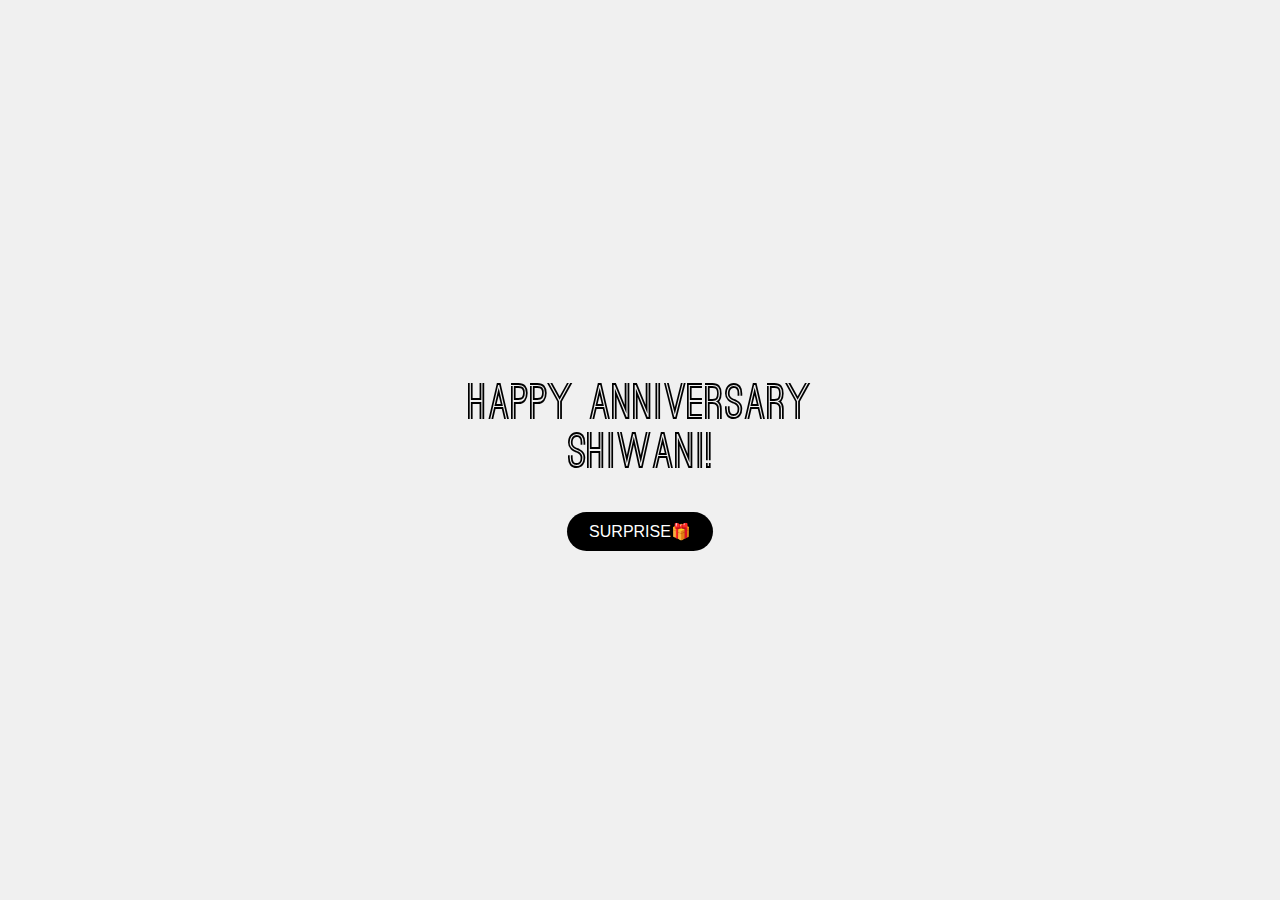
<file: index.html>
<!DOCTYPE html>
<html lang="en">
<head>
    <meta charset="UTF-8">
    <meta name="viewport" content="width=device-width, initial-scale=1.0">
    <title>SURPRISE🎁</title>
    <link rel="stylesheet" href="one.css">
</head>
<body>
    <div class="container">
        <h1>Happy Anniversary<br>Shiwani!</h1>
        <a href="two.html" id="heartButton" class="button">SURPRISE🎁</a>
      </div>
    
    <script src="one.js"></script>
</body>
</html>
</file>
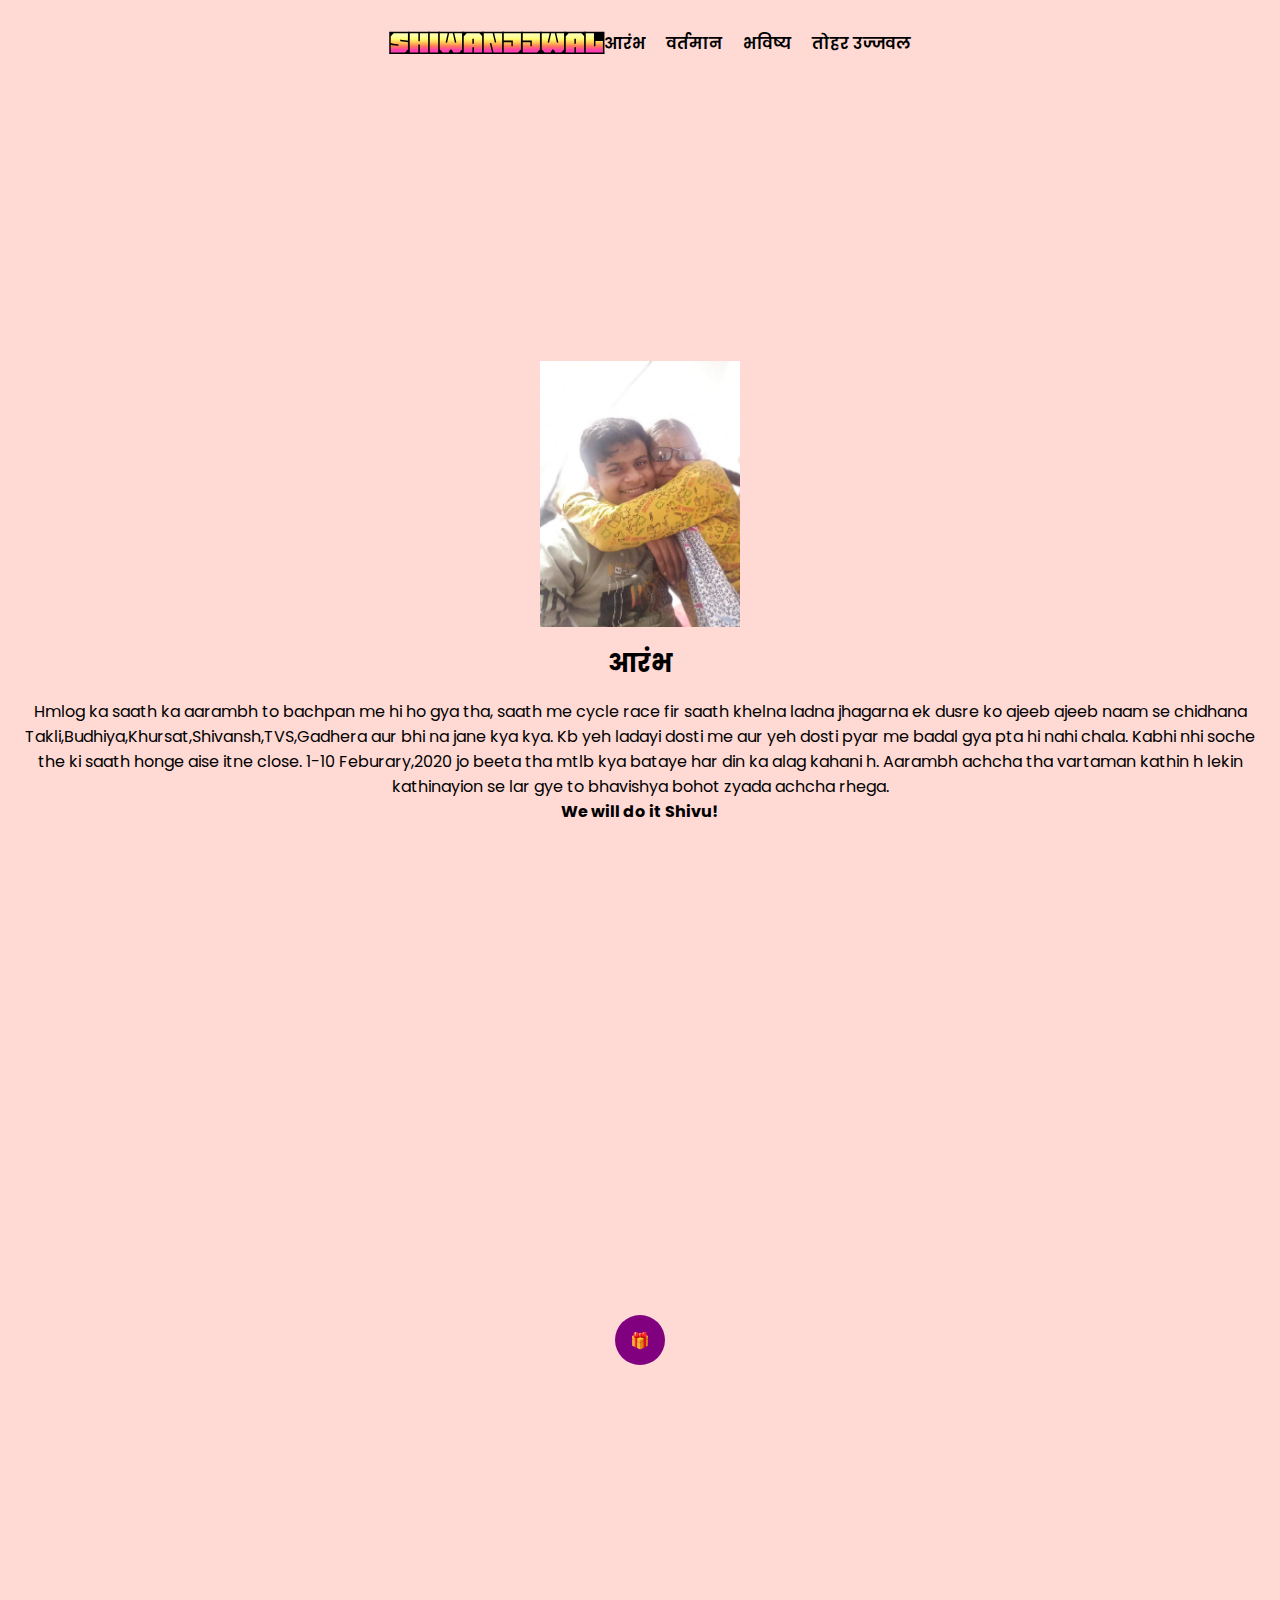
<file: aarambh.html>
<!DOCTYPE html>
<html lang="en">
<head>
    <meta charset="UTF-8">
    <meta name="viewport" content="width=device-width, initial-scale=1.0">
    <title>SHIWANJJWAL</title>
    <link rel="preconnect" href="https://fonts.googleapis.com">
<link rel="preconnect" href="https://fonts.gstatic.com" crossorigin>
<link href="https://fonts.googleapis.com/css2?family=Honk&display=swap" rel="stylesheet">
<link rel="preconnect" href="https://fonts.googleapis.com">
<link rel="preconnect" href="https://fonts.gstatic.com" crossorigin>
<link href="https://fonts.googleapis.com/css2?family=Protest+Riot&display=swap" rel="stylesheet">
    <link rel="stylesheet" href="aarambh.css">
</head>
<body>
    <nav>
        <div class="logo"><a href="final.html">SHIWANJJWAL</a></div>
        <div class="menu-toggle">
            <div class="hamburger">&#9776;</div>
        </div>
        <ul class="menu">
            <li><a href="aarambh.html">आरंभ</a></li>
            <li><a href="vartaman.html">वर्तमान</a></li>
            <li><a href="bhavishya.html">भविष्य</a></li>
            <li><a href="ujjwal.html">तोहर उज्जवल</a></li>
        </ul>
    </nav>

    <div class="container">
        <div class="content">
          <img src="aarambh.jpg" alt="Your Photo">
          <h2>आरंभ</h2>
          <p>Hmlog ka saath ka aarambh to bachpan me hi ho gya tha, saath me cycle race fir saath khelna ladna jhagarna ek dusre ko ajeeb ajeeb naam se chidhana Takli,Budhiya,Khursat,Shivansh,TVS,Gadhera aur bhi na jane kya kya. Kb yeh ladayi dosti me aur yeh dosti pyar me badal gya pta hi nahi chala. Kabhi nhi soche the ki saath honge aise itne close. 1-10 Feburary,2020 jo beeta tha mtlb kya bataye har din ka alag kahani h. Aarambh achcha tha vartaman kathin h lekin kathinayion se lar gye to bhavishya bohot zyada achcha rhega. <br> <b>We will do it Shivu!</b></p>
        </div>
        
      </div>

<!-- AUDIO -->
<div class="circle-container">
    <span id="circle">🎁</span>
  </div>
  <audio id="audio" src="aarambh.mp3"></audio>
  
  

    <script src="aarambh.js"></script>
</body>
</html>
</file>
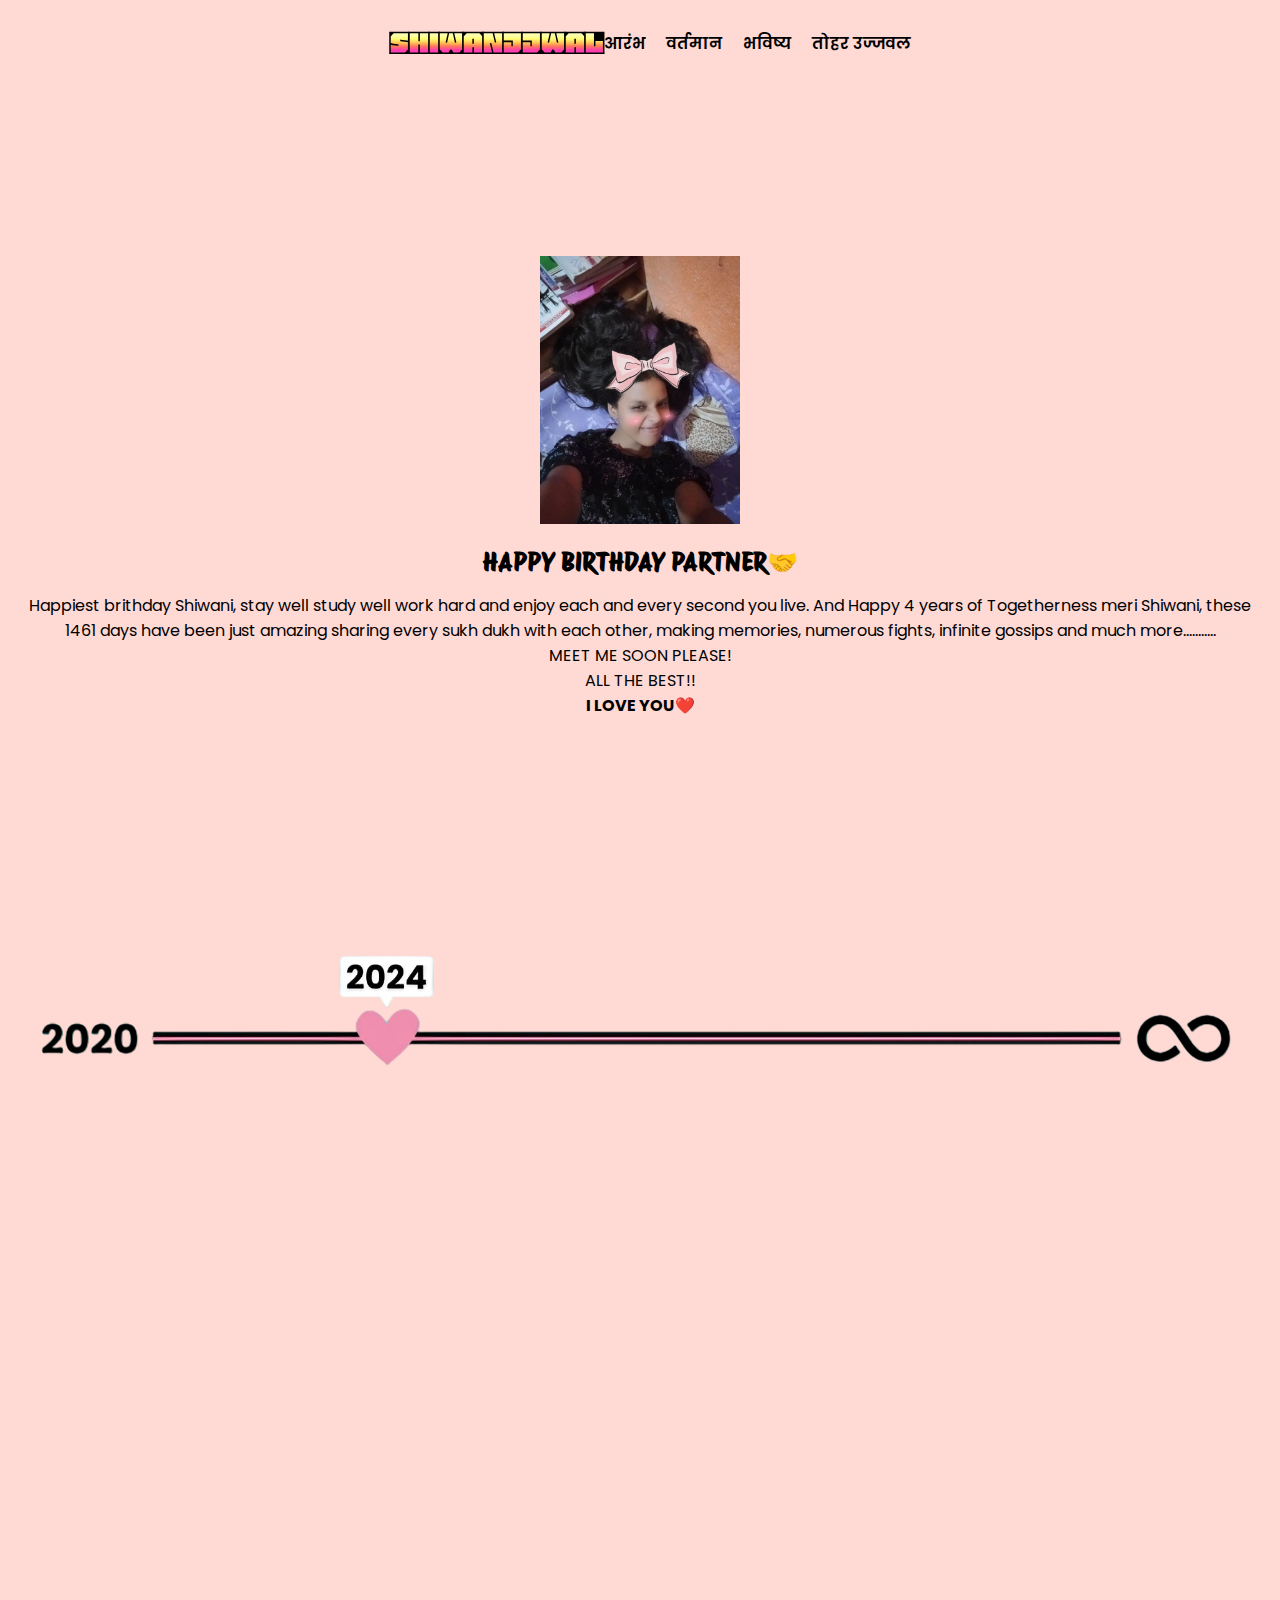
<file: final.html>
<!DOCTYPE html>
<html lang="en">
<head>
    <meta charset="UTF-8">
    <meta name="viewport" content="width=device-width, initial-scale=1.0">
    <title>SHIWANJJWAL♾️</title>
    <link rel="preconnect" href="https://fonts.googleapis.com">
<link rel="preconnect" href="https://fonts.gstatic.com" crossorigin>
<link href="https://fonts.googleapis.com/css2?family=Honk&display=swap" rel="stylesheet">
<link rel="preconnect" href="https://fonts.googleapis.com">
<link rel="preconnect" href="https://fonts.gstatic.com" crossorigin>
<link href="https://fonts.googleapis.com/css2?family=Protest+Riot&display=swap" rel="stylesheet">
    <link rel="stylesheet" href="final.css">
</head>
<body>
    <nav>
        <div class="logo">SHIWANJJWAL</div>
        <div class="menu-toggle">
            <div class="hamburger">&#9776;</div>
        </div>
        <ul class="menu">
            <li><a href="aarambh.html" target="_blank">आरंभ</a></li>
            <li><a href="vartaman.html" target="_blank">वर्तमान</a></li>
            <li><a href="bhavishya.html" target="_blank">भविष्य</a></li>
            <li><a href="ujjwal.html" target="_blank">तोहर उज्जवल</a></li>
        </ul>
    </nav>

    <div class="container">
        <div class="content">
          <img src="final.jpg" alt="Your Photo">
          <h2>HAPPY BIRTHDAY PARTNER🤝</h2>
          <p>Happiest brithday Shiwani, stay well study well work hard and enjoy each and every second you live. And Happy 4 years of Togetherness meri Shiwani, these 1461 days have been just amazing sharing every sukh dukh with each other, making memories, numerous fights, infinite gossips and much more...........<br>
            MEET ME SOON PLEASE!<br>
            ALL THE BEST!!<br>
            <b>I LOVE YOU❤️</b></p>
        </div>
      </div>
    
      <div class="image-holder">
        <img src="timeline1.png" alt="Image">
      </div>
      
      
    <script src="final.js"></script>
</body>
</html>
</file>
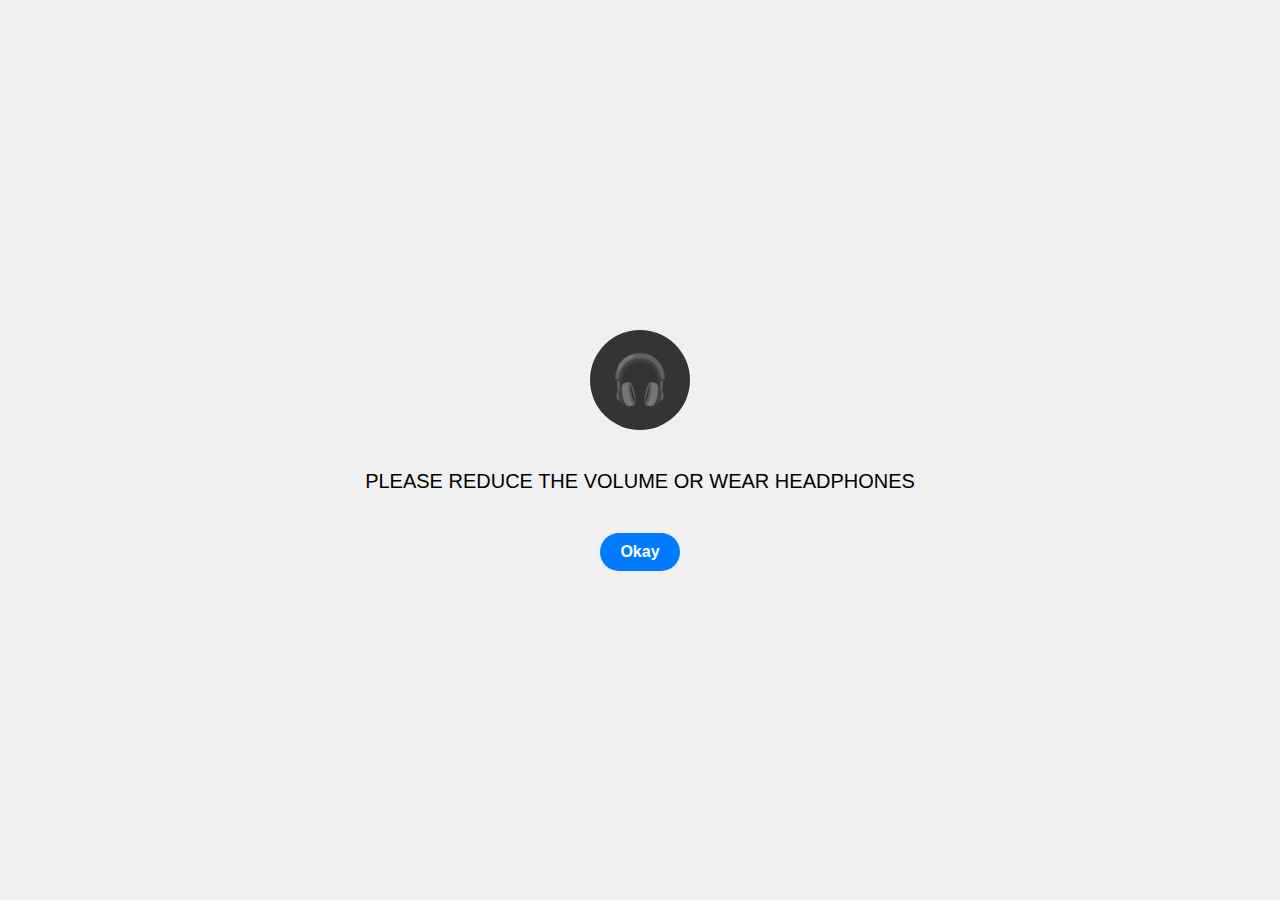
<file: headphone.html>
<!DOCTYPE html>
<html lang="en">
<head>
<meta charset="UTF-8">
<meta name="viewport" content="width=device-width, initial-scale=1.0">
<title>Volume Warning</title>
<link rel="stylesheet" type="text/css" href="headphone.css">
</head>
<body>
  <div class="container">
    <div class="icon-container">
      <span class="icon">🎧</span>
    </div>
    <div class="text-container">
      <p class="warning">PLEASE REDUCE THE VOLUME OR WEAR HEADPHONES</p>
    </div>
    <div class="button-container">
      <a href="final.html" class="button">Okay</a>
    </div>
  </div>
</body>
</html>
</file>
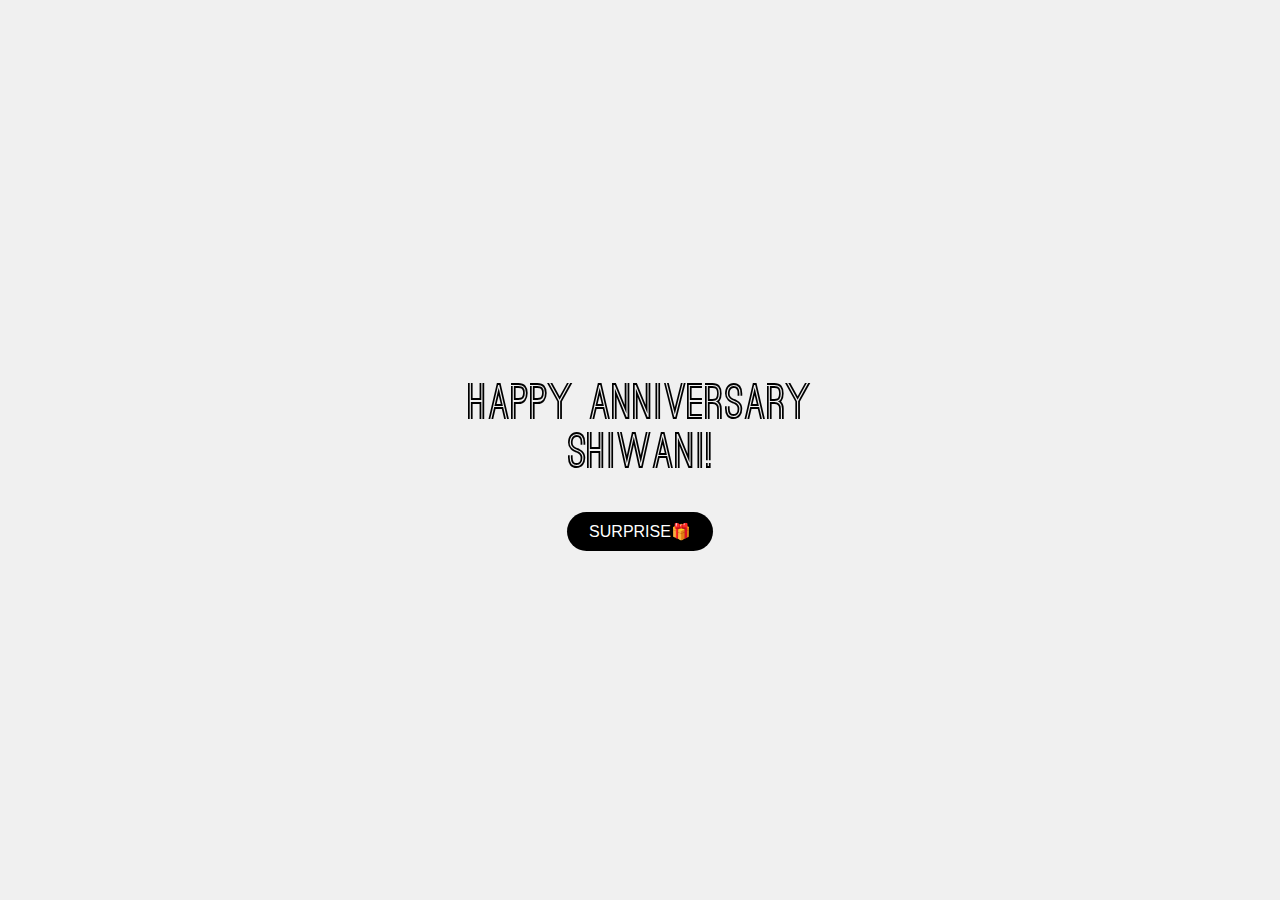
<file: one.html>
<!DOCTYPE html>
<html lang="en">
<head>
    <meta charset="UTF-8">
    <meta name="viewport" content="width=device-width, initial-scale=1.0">
    <title>SURPRISE🎁</title>
    <link rel="stylesheet" href="one.css">
</head>
<body>
    <div class="container">
        <h1>Happy Anniversary<br>Shiwani!</h1>
        <a href="two.html" id="heartButton" class="button">SURPRISE🎁</a>
      </div>
    
    <script src="one.js"></script>
</body>
</html>
</file>
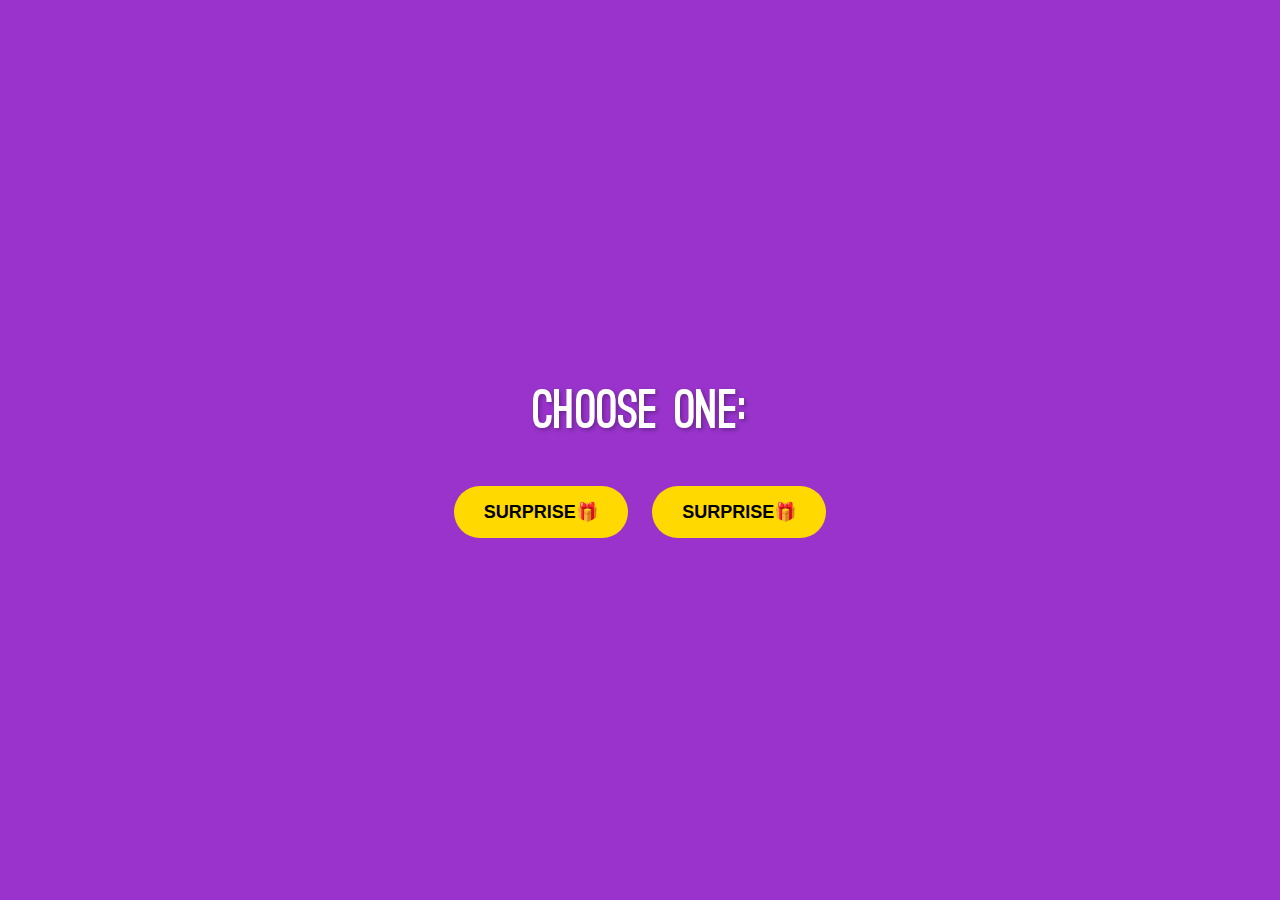
<file: three.html>
<!DOCTYPE html>
<html lang="en">
<head>
<meta charset="UTF-8">
<meta name="viewport" content="width=device-width, initial-scale=1.0">
<title>SURPRISE🎁</title>
<link rel="stylesheet" type="text/css" href="three.css">
</head>
<body>
  <div class="container">
    <h1>Choose one:</h1>
    <div class="buttons-container">
      <a class="button button-surprise" href="ullu1.html" onclick="showThirdButton()" target="_blank">SURPRISE🎁</a>
      <a class="button button-surprise" href="ullu2.html" onclick="showThirdButton()" target="_blank">SURPRISE🎁</a>
      <br>
      <a id="thirdButton" class="button button-surprise hidden" href="headphone.html">ACHCHA SORRY  FINAL💝</a>
    </div>
  </div>
<script src="three.js"></script>
</body>
</html>
</file>
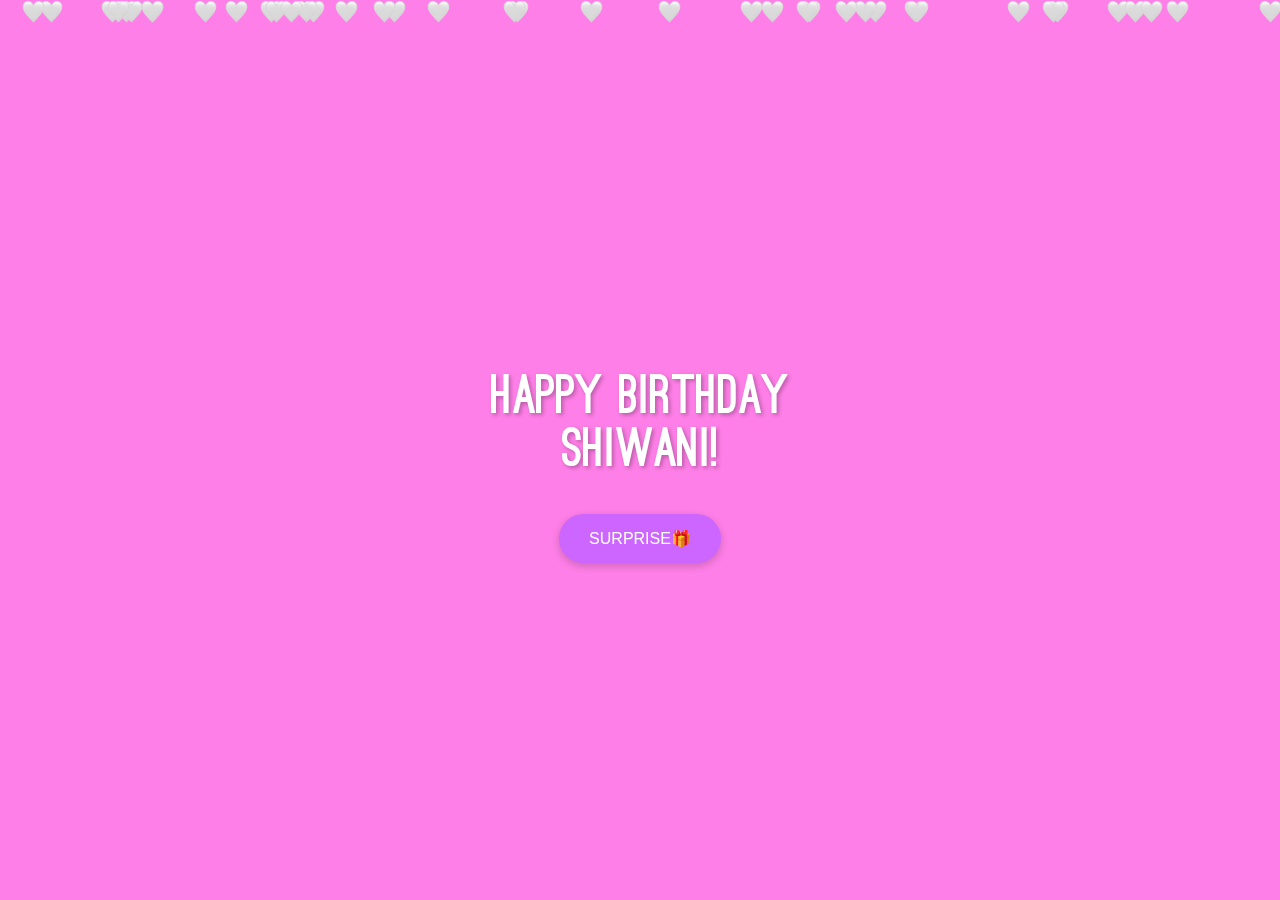
<file: two.html>
<!DOCTYPE html>
<html lang="en">
<head>
    <meta charset="UTF-8">
    <meta name="viewport" content="width=device-width, initial-scale=1.0">
    <title>SURPRISE🎁</title>
    <link rel="stylesheet" href="two.css">
</head>
<body>
    <div class="container">
        <h1>Happy Birthday<br>Shiwani!</h1>
        <a href="three.html" class="button">SURPRISE🎁</a>
      </div>
    
      <div class="background-images"></div>
    
      <script src="two.js"></script>
</body>
</html>
</file>
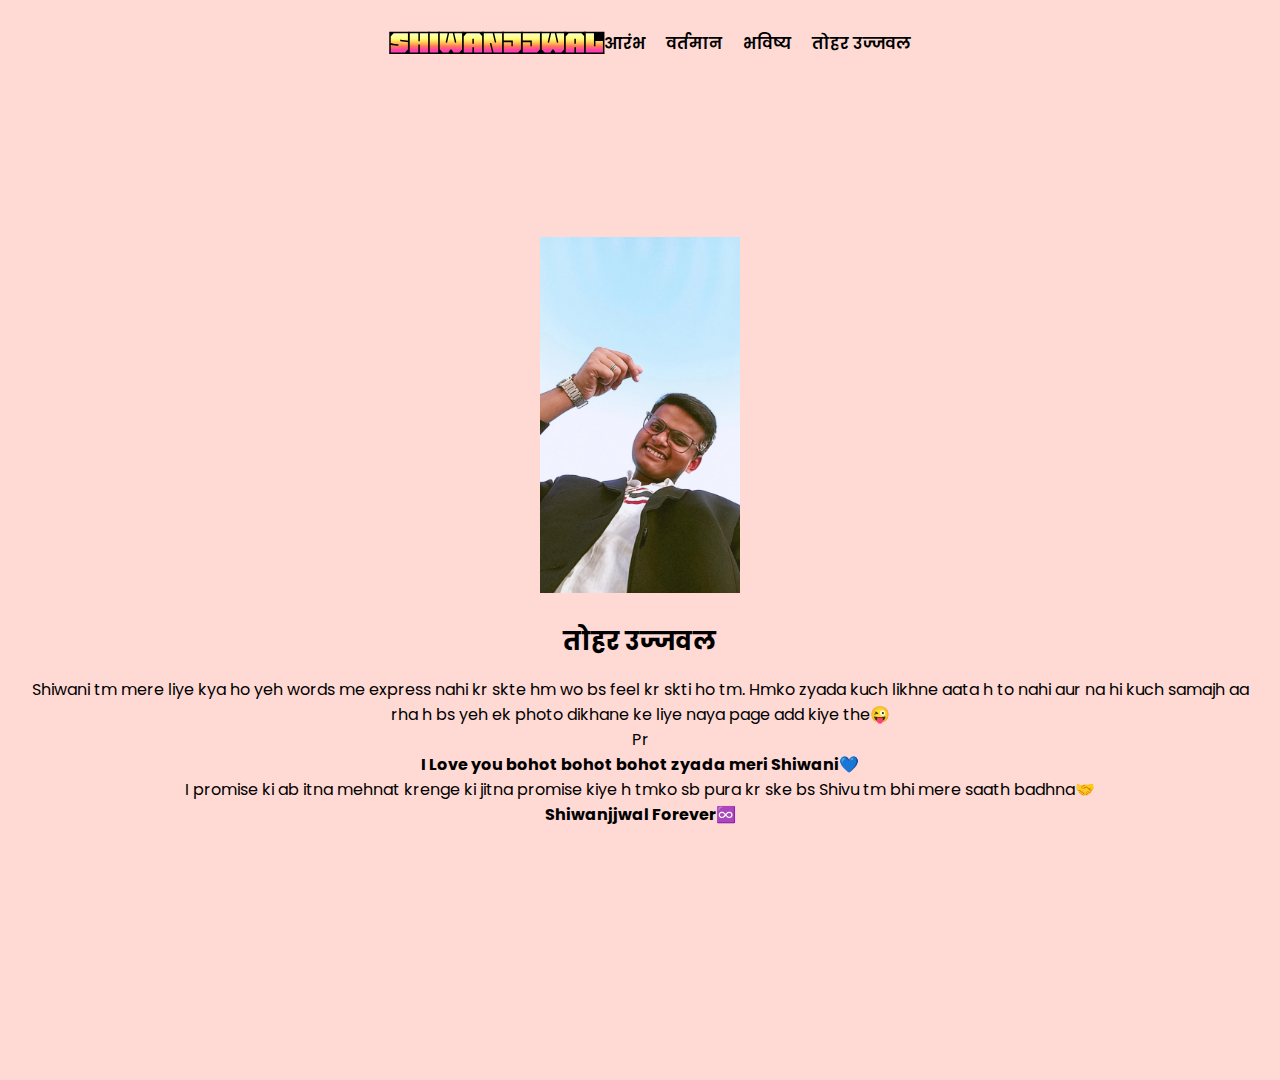
<file: ujjwal.html>
<!DOCTYPE html>
<html lang="en">
<head>
    <meta charset="UTF-8">
    <meta name="viewport" content="width=device-width, initial-scale=1.0">
    <title>SHIWANJJWAL</title>
    <link rel="preconnect" href="https://fonts.googleapis.com">
<link rel="preconnect" href="https://fonts.gstatic.com" crossorigin>
<link href="https://fonts.googleapis.com/css2?family=Honk&display=swap" rel="stylesheet">
    <link rel="stylesheet" href="ujjwal.css">
</head>
<body>
    <nav>
        <div class="logo"><a href="final.html">SHIWANJJWAL</a></div>
        <div class="menu-toggle">   
            <div class="hamburger">&#9776;</div>
        </div>
        <ul class="menu">
            <li><a href="aarambh.html">आरंभ</a></li>
            <li><a href="vartaman.html">वर्तमान</a></li>
            <li><a href="bhavishya.html">भविष्य</a></li>
            <li><a href="ujjwal.html">तोहर उज्जवल</a></li>
        </ul>
    </nav>

    <div class="container">
        <div class="content">
          <img src="ujjwal.jpg" alt="Your Photo">
          <h2>तोहर उज्जवल</h2>
          <p>Shiwani tm mere liye kya ho yeh words me express nahi kr skte hm wo bs feel kr skti ho tm. Hmko zyada kuch likhne aata h to nahi aur na hi kuch samajh aa rha h bs yeh ek photo dikhane ke liye naya page add kiye the😜<br>
            Pr<br>
            <b>I Love you bohot bohot bohot zyada meri Shiwani💙</b><br>
            I promise ki ab itna mehnat krenge ki jitna promise kiye h tmko sb pura kr ske bs Shivu tm bhi mere saath badhna🤝<br>
            <b>Shiwanjjwal Forever♾️</b></p>
        </div>
        
      </div>
    <script src="ujjwal.js"></script>
</body>
</html>
</file>
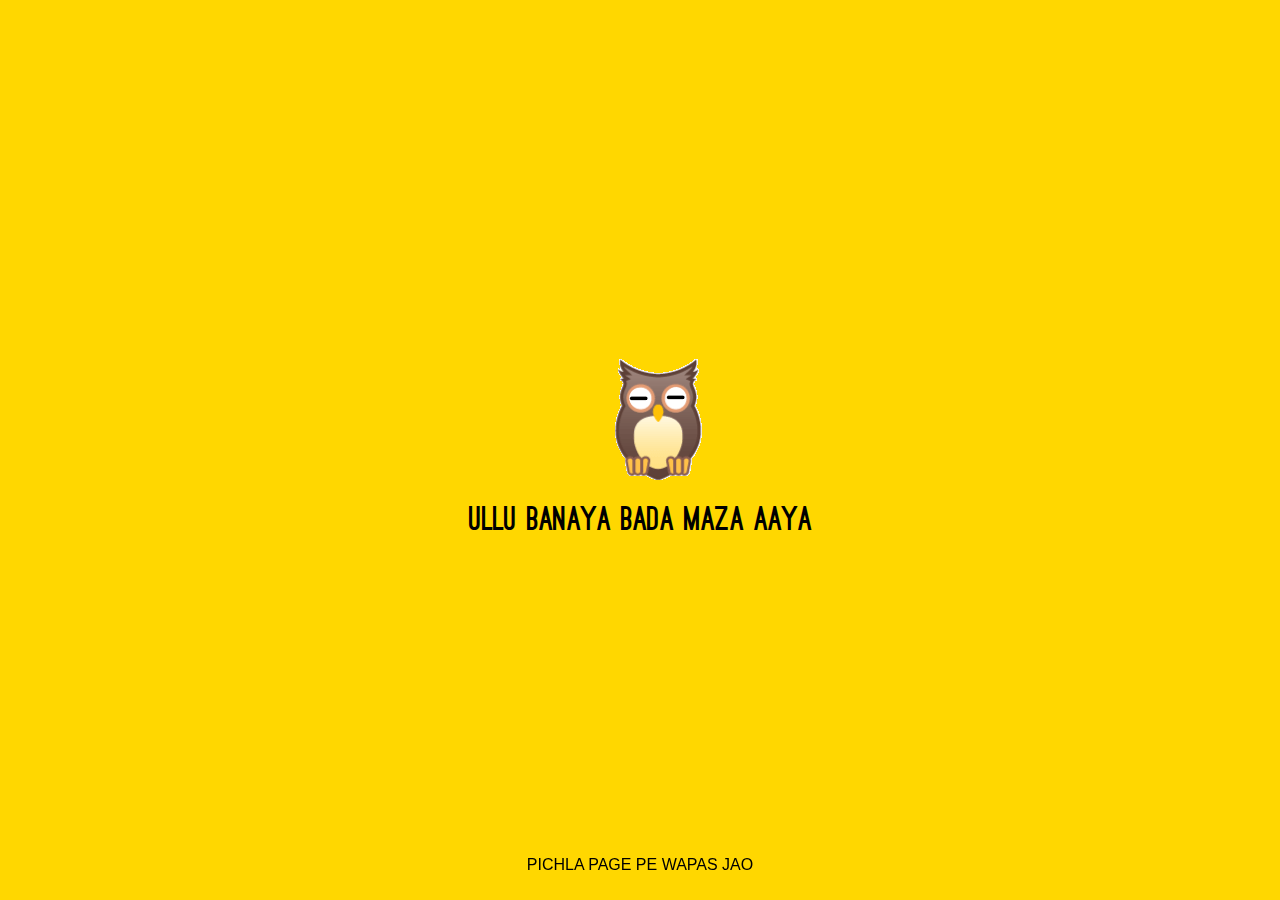
<file: ullu1.html>
<!DOCTYPE html>
<html lang="en">
<head>
<meta charset="UTF-8">
<meta name="viewport" content="width=device-width, initial-scale=1.0">
<title>ULLU BAN GAYI!</title>
<link rel="stylesheet" type="text/css" href="ullu.css">
</head>
<body>
  <div class="container">
    <div class="owl-container">
      <img src="owl-blinking.gif" alt="Flying Owl" class="owl">
    </div>
    <div class="text-container">
      <p class="quote">Ullu Banaya Bada maza aaya</p>
    </div>
    <div class="bottom-text">
      <p>PICHLA PAGE PE WAPAS JAO</p>
    </div>
  </div>
</body>
</html>
</file>
<file: one.css>
@font-face {
	font-family: 'Ostrich Sans';
	src: url('ostrich-sans-bold.eot');
	src: local('☺'), url('ostrich-sans-bold.woff') format('woff'), url('ostrich-sans-bold.ttf') format('truetype'), url('ostrich-sans-bold.svg') format('svg');
	font-weight: 700;
	font-style: normal;
}

@import url('https://fonts.googleapis.com/css2?family=Poppins&display=swap');

  

body {
    margin: 0;
    padding: 0;
    display: flex;
    justify-content: center;
    align-items: center;
    height: 100vh;
    background-color: #f0f0f0;
  }
  
  .container {
    text-align: center;
  }
  
  h1 {
    
    font-family: Ostrich Sans;
    font-size: 49px;
  }
  
  .button {
    display: inline-block;
    padding: 10px 22px;
    background-color: black;
    color: white;
    border: none;
    border-radius: 50px; /* Making the button round */
    cursor: pointer;
    font-size: 16px;
    font-family: 'Poppins', sans-serif;
    text-decoration: none;
    transition: background-color 0.3s ease, transform 0.3s ease;
  }
  
  .button:hover {
    transform: scale(1.1);
    background-color: #cc66ff;
  }
  
  @keyframes bounce {
    0% {
      transform: translateY(0);
    }
    50% {
      transform: translateY(-10px);
    }
    100% {
      transform: translateY(0);
    }
  }
</file>
<file: aarambh.css>
@import url('https://fonts.googleapis.com/css2?family=Poppins:wght@400;600;700&display=swap');



body {
    margin: 0;
    padding: 0;
    font-family: 'Poppins', sans-serif;
    background-color: #FFD9D4;
}

nav {
    background-color: #FFD9D4;
    padding: 20px;
    display: flex;
    justify-content: center;
    align-items: center;
    position: fixed;
    width: 100%;
    z-index: 1000;
}

.logo {
    font-family: 'Honk', system-ui;
    font-weight: bold;
    font-size: 38px;
}

.logo a{
    text-decoration: none;
}

.menu {
    list-style-type: none;
    padding: 0;
    margin: 0;
    display: flex;
}

.menu li {
    font-weight: 600;
    margin-right: 20px;
}

.menu li a {
    text-decoration: none;
    color: black;
}

.menu-toggle {
    display: none; /* Hide hamburger menu by default */
}

.hamburger {
    padding-left: 35px;
    text-align: left;
    font-size: 18px;
}

/* Media Query for Responsive Design */
@media screen and (max-width: 768px) {
    .menu {
        display: none; /* Hide regular menu on mobile view */
    }

    .menu-toggle {
        display: block; /* Show hamburger menu on mobile view */
        cursor: pointer;
    }

    .menu-toggle.show-menu .hamburger {
        background-color: transparent; /* Hide hamburger lines when menu is open */
    }

    .menu-toggle.show-menu .hamburger:before,
    .menu-toggle.show-menu .hamburger:after {
        content: '';
        
        position: absolute;
    }

    .menu-toggle.show-menu .hamburger:before {
        transform: rotate(45deg);
    }

    .menu-toggle.show-menu .hamburger:after {
        transform: rotate(-45deg);
    }

    .menu-toggle.show-menu + .menu {
        display: flex;
        flex-direction: column;
        align-items: center;
        position: absolute;
        top: 70px; /* Adjust as needed */
        left: 0;
        width: 100%;
        background-color: #ffd9d464;
    }

    .menu-toggle.show-menu + .menu li {
        margin: 7px 0;
    }
}



/* image */

.container {
    display: flex;
    justify-content: center;
    align-items: center;
    height: 130vh;
  }
  
  .content {
    text-align: center;
  }
  
  img {
    width: 200px; /* Adjust as needed */
    height: auto; /* Maintain aspect ratio */
    margin-bottom: -10px; /* Add some space between the photo and text */
  }
  
  h2 {
    font-family: 'Poppins', sans-serif;
    font-size: 25px;
    font-weight: 700;
    margin-bottom: 5px; /* Add some space between the heading and paragraph */
  }
  
  p {
    font-size: 16px;
    margin-left:20px;
    margin-right:20px;
    margin-bottom:-15px;
  }


/* audio */

body, html {
    margin: 0;
    padding: 0;
    height: 100%;
  }
  
  .circle-container {
    display: flex;
    justify-content: center;
    align-items: center;
    height: 100vh;
    margin-top: -280px;
  }
  
  #circle {
    width: 50px;
    height: 50px;
    border-radius: 50%;
    background-color: purple;
    display: flex;
    justify-content: center;
    align-items: center;
    cursor: pointer;
  }
  
  .emoji {
    font-size: 70px;
  }
</file>
<file: final.css>
@import url('https://fonts.googleapis.com/css2?family=Poppins:wght@400;600;700&display=swap');


body {
    margin: 0;
    padding: 0;
    font-family: 'Poppins', sans-serif;
    background-color: #FFD9D4;
}

nav {
    background-color: #FFD9D4;
    padding: 20px;
    display: flex;
    justify-content: center;
    align-items: center;
    position: fixed;
    width: 100%;
    z-index: 1000;
}

.logo {
    font-family: 'Honk', system-ui;
    font-weight: bold;
    font-size: 38px;
}

.menu {
    list-style-type: none;
    padding: 0;
    margin: 0;
    display: flex;
}

.menu li {
    font-weight: 600;
    margin-right: 20px;
}

.menu li a {
    text-decoration: none;
    color: black;
}

.menu-toggle {
    display: none; /* Hide hamburger menu by default */
}

.hamburger {
    padding-left: 35px;
    text-align: left;
    font-size: 18px;
}

/* Media Query for Responsive Design */
@media screen and (max-width: 768px) {
    .menu {
        display: none; /* Hide regular menu on mobile view */
    }

    .menu-toggle {
        display: block; /* Show hamburger menu on mobile view */
        cursor: pointer;
    }

    .menu-toggle.show-menu .hamburger {
        background-color: transparent; /* Hide hamburger lines when menu is open */
    }

    .menu-toggle.show-menu .hamburger:before,
    .menu-toggle.show-menu .hamburger:after {
        content: '';
        
        position: absolute;
    }

    .menu-toggle.show-menu .hamburger:before {
        transform: rotate(45deg);
    }

    .menu-toggle.show-menu .hamburger:after {
        transform: rotate(-45deg);
    }

    .menu-toggle.show-menu + .menu {
        display: flex;
        flex-direction: column;
        align-items: center;
        position: absolute;
        top: 70px; /* Adjust as needed */
        left: 0;
        width: 100%;
        background-color: #ffd9d464;
    }

    .menu-toggle.show-menu + .menu li {
        margin: 7px 0;
    }
}


/* Text */

.container {
    display: flex;
    justify-content: center;
    align-items: center;
    height: 110vh;
  }
  
  .content {
    text-align: center;
  }
  
  img {
    width: 200px; /* Adjust as needed */
    height: auto; /* Maintain aspect ratio */
    margin-bottom: -5px; /* Add some space between the photo and text */
  }
  
  h2 {
    font-family: 'Protest Riot', sans-serif;
    font-size: 25px;
    margin-bottom: 5px; /* Add some space between the heading and paragraph */
  }
  
  p {
    font-size: 16px;
    margin-left:20px;
    margin-right:20px;
  }

  
  /* Image Timeline */

  body, html {
    margin: 0;
    padding: 0;
  }
  
  .image-holder {
    display: flex;
    justify-content: center;
    align-items: center;
    height: 100vh; /* Set to viewport height */
    margin-top: -20px;
  }
  
  .image-holder img {
    width: 97%; /* Adjust image width */
    height: auto; /* Maintain aspect ratio */
    margin-bottom: auto; /* Align image to the bottom */
    margin-top: -20px; /* Remove margin above the image */
  }
</file>
<file: headphone.css>
body {
    margin: 0;
    padding: 0;
    background-color: #f0f0f0; /* light gray */
    font-family: Arial, sans-serif;
  }
  
  .container {
    display: flex;
    flex-direction: column;
    align-items: center;
    justify-content: center;
    height: 100vh;
  }
  
  .icon-container {
    width: 100px;
    height: 100px;
    background-color: #333; /* dark gray */
    border-radius: 50%;
    display: flex;
    align-items: center;
    justify-content: center;
  }
  
  .icon {
    font-size: 48px;
    color: white;
  }
  
  .text-container {
    text-align: center;
    margin-top: 20px;
  }
  
  .warning {
    font-size: 20px;
    color: black;
    text-transform: uppercase;
  }
  
  .button-container {
    margin-top: 20px;
  }
  
  .button {
    display: inline-block;
    padding: 10px 20px;
    background-color: #007bff; /* blue */
    color: white;
    text-decoration: none;
    border-radius: 20px;
    font-weight: bold;
  }

  .button:hover{
    background-color: #FFD9D4;
    color: black;
  }
</file>
<file: three.css>
@font-face {
	font-family: 'Ostrich Sans';
	src: url('ostrich-sans-black.eot');
	src: local('☺'), url('ostrich-sans-black.woff') format('woff'), url('ostrich-sans-black.ttf') format('truetype'), url('ostrich-sans-black.svg') format('svg');
	font-weight: 900;
	font-style: normal;
}

body {
    background-color: #9933cc;
    font-family: Arial, sans-serif;
    margin: 0;
    padding: 0;
    display: flex;
    justify-content: center;
    align-items: center;
    height: 100vh;
  }
  
  .container {
    text-align: center;
  }
  
  .buttons-container {
    margin-top: 20px;
  }
  
  .button {
    display: inline-block;
    margin: 10px;
    padding: 15px 30px;
    border-radius: 28px;;
    background-color: white;
    text-decoration: none;
    color: black;
    font-weight: bold;
    font-size: 18px;
    border: none;
    cursor: pointer;
  }

  .button:hover {
    box-shadow: 0 4px 9px rgba(0, 0, 0, 0.2);
}
  
  .button-surprise {
    background-color: #ffd900; /* gold color */
  }
  
  #thirdButton:hover {
    box-shadow: 0 4px 9px rgba(0, 0, 0, 0.2);
    background-color: #f9b6eb;
  }
  .hidden {
    display: none;
  }
  
  h1 {
    color: white;
    text-shadow: 2px 2px 4px rgba(0, 0, 0, 0.29);
    font-family: Ostrich Sans;
    font-size: 53px;
  }
</file>
<file: two.css>
@font-face {
	font-family: 'Ostrich Sans';
	src: url('ostrich-sans-black.eot');
	src: local('☺'), url('ostrich-sans-black.woff') format('woff'), url('ostrich-sans-black.ttf') format('truetype'), url('ostrich-sans-black.svg') format('svg');
	font-weight: 900;
	font-style: normal;
}

body {
    margin: 0;
    padding: 0;
    display: flex;
    justify-content: center;
    align-items: center;
    height: 100vh;
    background-color: #ff7fe8; /* Cute lovely pinkish purple background */
    color: white;
    font-family: Arial, sans-serif;
  }
  
  .container {
    text-align: center;
    color: white;
  }
  
  h1 {
    text-shadow: 2px 2px 4px rgba(0, 0, 0, 0.29);
    font-family: Ostrich Sans;
    font-size: 53px;
  }
  
  .button {
    box-shadow: 0 3px 8px rgba(0, 0, 0, 0.2);
    display: inline-block;
    padding: 15px 30px;
    background-color: #cc66ff; /* Pink button */
    color: white;
    border: none;
    border-radius: 25px; /* Rounded button */
    cursor: pointer;
    font-size: 16px;
    text-decoration: none;
    transition: background-color 0.3s ease, transform 0.3s ease;
  }
  
  .button:hover {
    box-shadow: 0 4px 9px rgba(0, 0, 0, 0.2);
    background-color: #9933cc; /* Darker pink on hover */
  }
  
  .background-images {
    position: fixed;
    top: 0;
    left: 0;
    width: 100%;
    height: 100%;
    pointer-events: none;
    z-index: -1;
  }
  
  .background-images img {
    position: absolute;
    width: 23px; /* Adjust size of flying hearts */
    animation: flying-images 6s linear infinite; /* Adjust animation duration */
  }
  
  @keyframes flying-images {
    0% {
      transform: translateY(100vh) scale(1);
    }
    100% {
      transform: translateY(-100vh) scale(0.5); /* Make the hearts smaller and fly across the complete background */
    }
  }
</file>
<file: ujjwal.css>
@import url('https://fonts.googleapis.com/css2?family=Poppins:wght@400;600;700&display=swap');


body {
    margin: 0;
    padding: 0;
    font-family: 'Poppins', sans-serif;
    background-color: #FFD9D4;
}

nav {
    background-color: #FFD9D4;
    padding: 20px;
    display: flex;
    justify-content: center;
    align-items: center;
    position: fixed;
    width: 100%;
    z-index: 1000;
}

.logo {
    font-family: 'Honk', system-ui;
    font-weight: bold;
    font-size: 38px;
}

.logo a{
    text-decoration: none;
}

.menu {
    list-style-type: none;
    padding: 0;
    margin: 0;
    display: flex;
}

.menu li {
    font-weight: 600;
    margin-right: 20px;
}

.menu li a {
    text-decoration: none;
    color: black;
}

.menu-toggle {
    display: none; /* Hide hamburger menu by default */
}

.hamburger {
    padding-left: 35px;
    text-align: left;
    font-size: 18px;
}

/* Media Query for Responsive Design */
@media screen and (max-width: 768px) {
    .menu {
        display: none; /* Hide regular menu on mobile view */
    }

    .menu-toggle {
        display: block; /* Show hamburger menu on mobile view */
        cursor: pointer;
    }

    .menu-toggle.show-menu .hamburger {
        background-color: transparent; /* Hide hamburger lines when menu is open */
    }

    .menu-toggle.show-menu .hamburger:before,
    .menu-toggle.show-menu .hamburger:after {
        content: '';
        
        position: absolute;
    }

    .menu-toggle.show-menu .hamburger:before {
        transform: rotate(45deg);
    }

    .menu-toggle.show-menu .hamburger:after {
        transform: rotate(-45deg);
    }

    .menu-toggle.show-menu + .menu {
        display: flex;
        flex-direction: column;
        align-items: center;
        position: absolute;
        top: 70px; /* Adjust as needed */
        left: 0;
        width: 100%;
        background-color: #ffd9d464;
    }

    .menu-toggle.show-menu + .menu li {
        margin: 7px 0;
    }
}


/* image */

.container {
    display: flex;
    justify-content: center;
    align-items: center;
    height: 120vh;
  }
  
  .content {
    text-align: center;
  }
  
  img {
    width: 200px; /* Adjust as needed */
    height: auto; /* Maintain aspect ratio */
    margin-bottom: 2px; /* Add some space between the photo and text */
  }
  
  h2 {
    font-family: 'Poppins', sans-serif;
    font-size: 25px;
    font-weight: 700;
    margin-bottom: 5px; /* Add some space between the heading and paragraph */
  }
  
  p {
    font-size: 16px;
    margin-left:20px;
    margin-right:20px;
  }


/* audio */

body, html {
    margin: 0;
    padding: 0;
    height: 100%;
  }
  
  .circle-container {
    display: flex;
    justify-content: center;
    align-items: center;
    height: 100vh;
    margin-top: -500px;
  }
  
  #circle {
    width: 50px;
    height: 50px;
    border-radius: 50%;
    background-color: purple;
    display: flex;
    justify-content: center;
    align-items: center;
    cursor: pointer;
  }
  
  .emoji {
    font-size: 70px;
  }
</file>
<file: ullu.css>
@font-face {
	font-family: 'Ostrich Sans';
	src: url('ostrich-sans-black.eot');
	src: local('☺'), url('ostrich-sans-black.woff') format('woff'), url('ostrich-sans-black.ttf') format('truetype'), url('ostrich-sans-black.svg') format('svg');
	font-weight: 900;
	font-style: normal;
}

body {
    margin: 0;
    padding: 0;
    background-color: #FFD700; /* golden yellow */
    font-family: Arial, sans-serif;
  }
  
  .container {
    display: flex;
    flex-direction: column;
    align-items: center;
    justify-content: center;
    height: 100vh;
  }
  
  .owl-container {
    margin-bottom: -10px;
  }
  
  .owl {
    max-width: 100%;
  }
  
  .text-container {
    text-align: center;
  }
  
  .quote {
    font-family: Ostrich Sans;
    font-size: 32px;
    color: black;
  }
  
  .bottom-text {
    position: fixed;
    bottom: 10px;
    text-align: center;
    width: 100%;
    color: black;
  }
</file>
